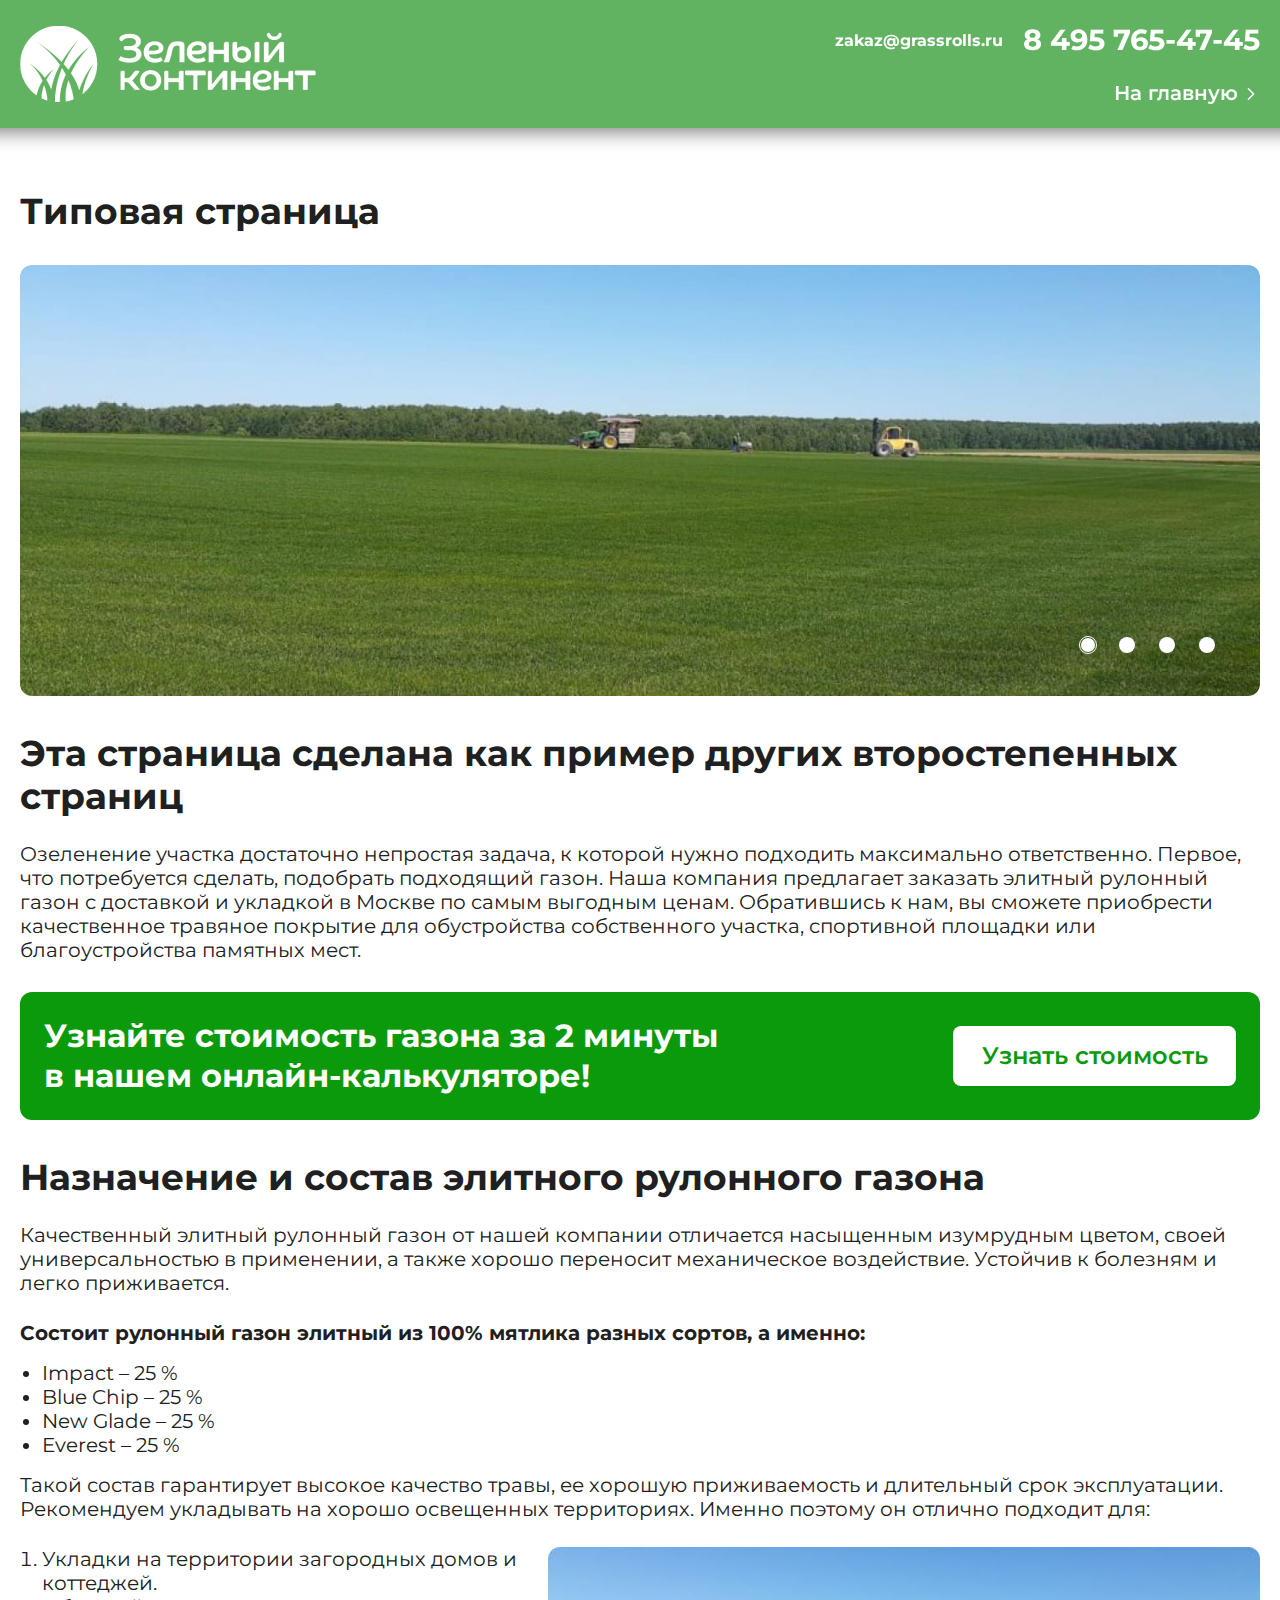
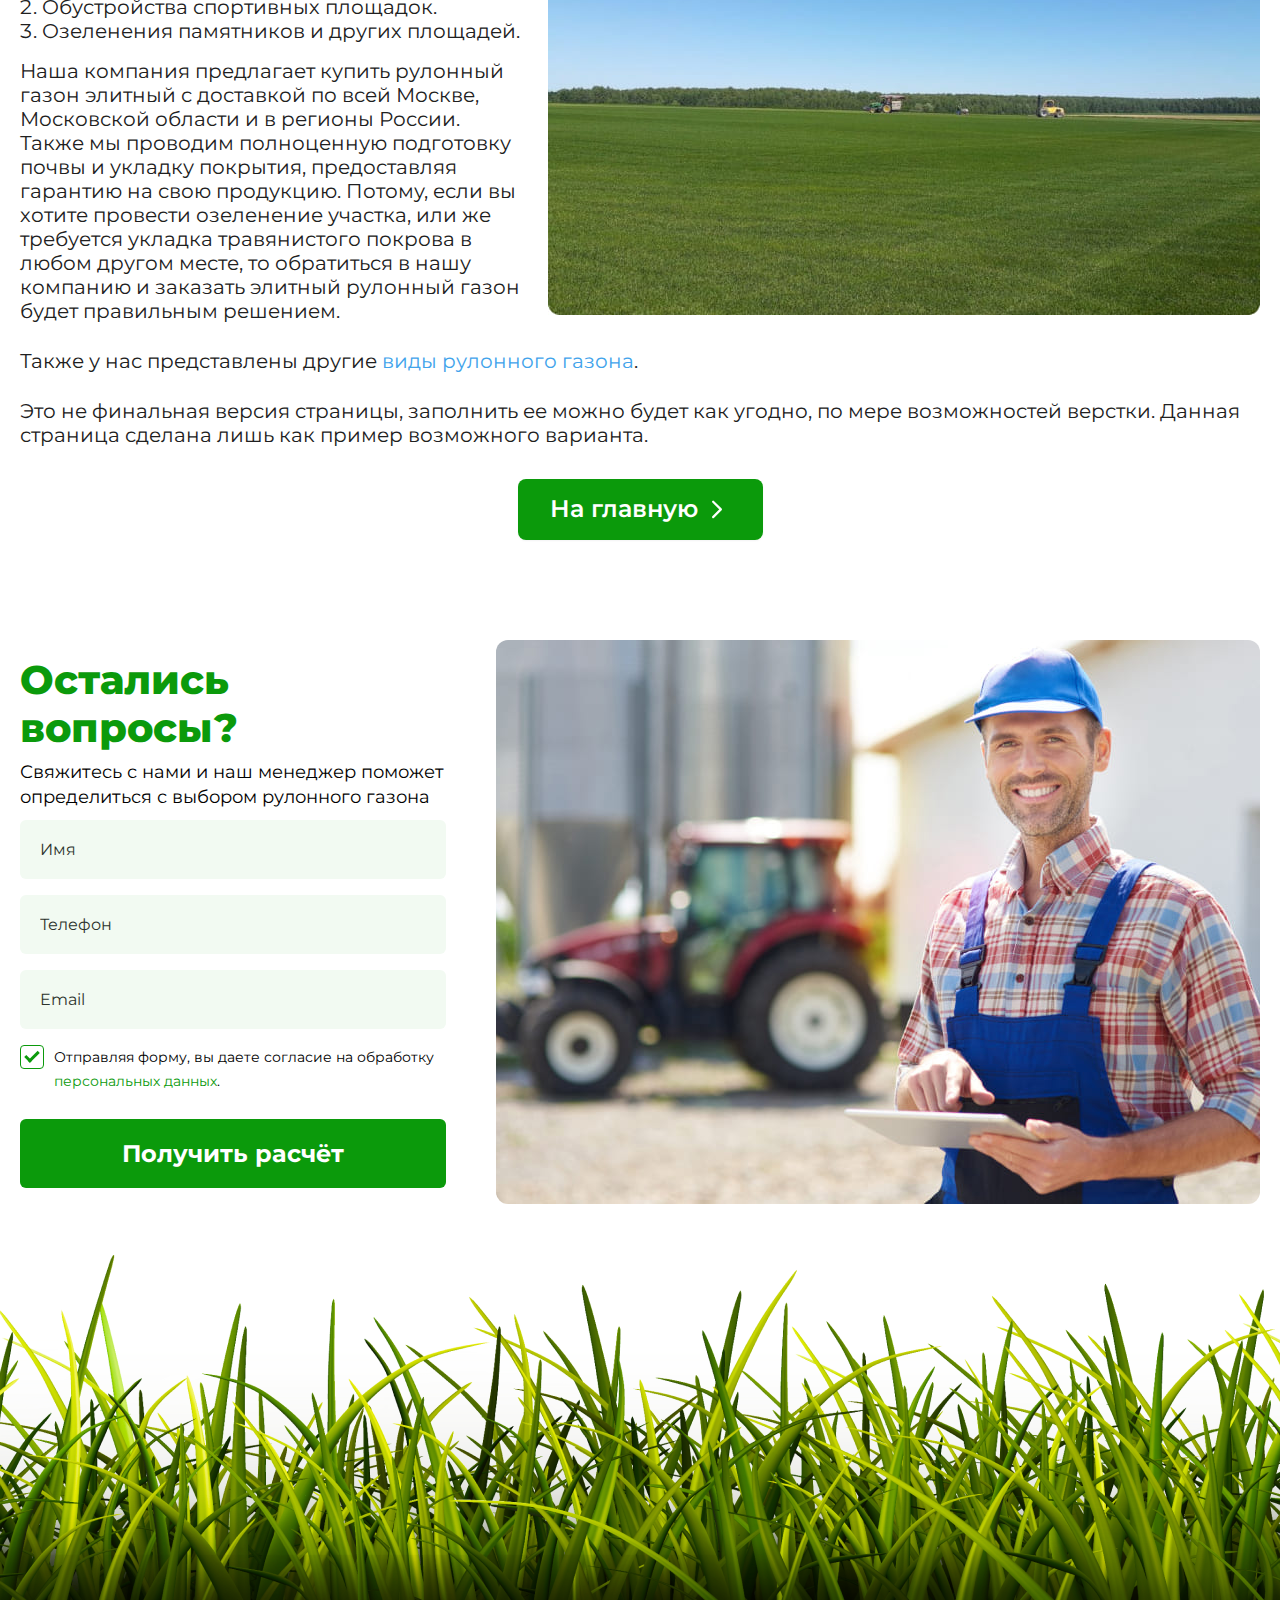
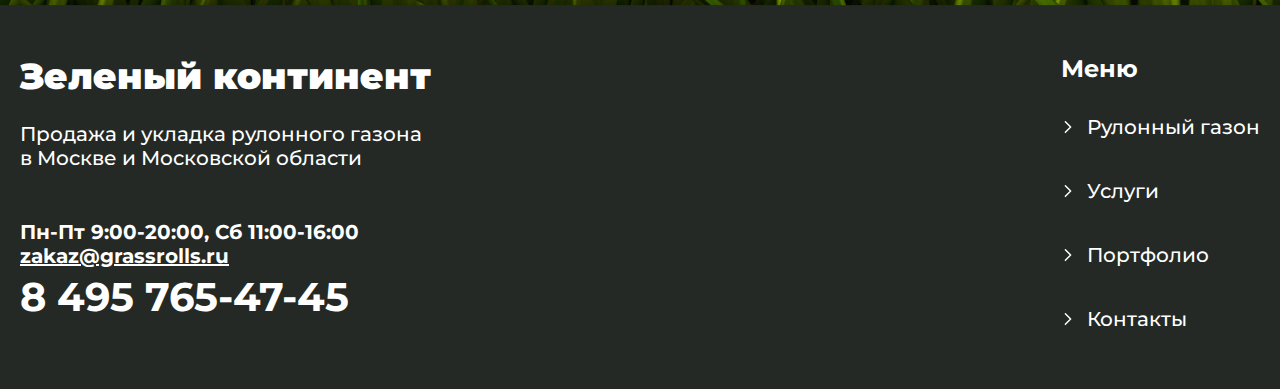
<file: page.html>
<!DOCTYPE html>
<html lang="ru">
	<head>
		<meta http-equiv="Content-Type" content="text/html; charset=utf-8">

		<!-- Адаптирование страницы для мобильных устройств -->
		<meta name="viewport" content="width=device-width, initial-scale=1, maximum-scale=1">

		<!-- Запрет распознования номера телефона -->
		<meta name="format-detection" content="telephone=no">
		<meta name="SKYPE_TOOLBAR" content ="SKYPE_TOOLBAR_PARSER_COMPATIBLE">

		<!-- Заголовок страницы -->
		<title>Заголовок страницы</title>

		<!-- Подключение шрифтов -->
		<link rel="preconnect" href="https://fonts.googleapis.com">
		<link rel="preconnect" href="https://fonts.gstatic.com" crossorigin>
		<link href="https://fonts.googleapis.com/css2?family=Montserrat:ital,wght@0,100..900;1,100..900&display=swap" rel="stylesheet">

		<!-- Данное значение часто используют(использовали) поисковые системы -->
		<meta name="description" content="">
		<meta name="keywords" content="">

		<!-- Изменение цвета панели моб. браузера -->
		<meta name="msapplication-TileColor" content="#DE041D">
		<meta name="theme-color" content="#DE041D">

		
		<!-- Подключение файлов стилей -->
		<link rel="stylesheet" href="css/swiper-bundle.min.css">		
		<link rel="stylesheet" href="css/swiper.css">
		<link rel="stylesheet" href="css/fancybox.css">
		
		<link rel="stylesheet" href="css/styles.css">

		<link rel="stylesheet" href="css/response_1470.css" media="print, (max-width: 1470px)">
		<link rel="stylesheet" href="css/response_1300.css" media="print, (max-width: 1300px)">
		<link rel="stylesheet" href="css/response_1187.css" media="print, (max-width: 1187px)">
		<link rel="stylesheet" href="css/response_1023.css" media="print, (max-width: 1023px)">
		<link rel="stylesheet" href="css/response_767.css" media="print, (max-width: 767px)">
		<link rel="stylesheet" href="css/response_479.css" media="(max-width: 479px)">
	</head>

	<body>
		<div class="wrap">
			<div class="main page">
				<header>									
					<div class="cont">														
						<div class="header_top">							
							<a href="#" class="header_logo">
								<img src="images/logo.png" alt="">
							</a>
							<div class="header_top-wrap">
								<div class="header_contacts">
									<a href="mailto:zakaz@grassrolls.ru" class="header_contacts-email">zakaz@grassrolls.ru</a>
									<a href="tel:84957654745" class="header_contacts-phone">8 495 765-47-45</a>
								</div>
								<nav class="menu">						
									
									<div class="item">
										<a href="index.html">
											На главную
											<img src="images/arrow.svg" alt="">
										</a>
									</div>	
									<div class="header_contacts-mob">
										<a href="mailto:zakaz@grassrolls.ru" class="header_contacts-email">zakaz@grassrolls.ru</a>
										<a href="tel:84957654745" class="header_contacts-phone">8 495 765-47-45</a>
									</div>												
								</nav>		
							</div>
							<button class="mob_menu_btn">
								<img src="images/mob_menu.svg" alt="">
							</button>
							<button class="close_btn">
								<img src="images/close.svg" alt="">
							</button>								
						</div>									
					</div>	
				</header>


				<section class="text-block block">
					<div class="cont">
						<h1 class="text-block_title">Типовая страница</h1>
						<div class="swiper">
							<div class="swiper-wrapper">
								<div class="swiper-slide">
									<img src="images/slider1.jpg" alt="">
								</div>
								<div class="swiper-slide">
									<img src="images/slider1.jpg" alt="">
								</div>
								<div class="swiper-slide">
									<img src="images/slider1.jpg" alt="">
								</div>
								<div class="swiper-slide">
									<img src="images/slider1.jpg" alt="">
								</div>
							</div>	
							<div class="swiper-pagination"></div>
						</div>					
						
						<h2>Эта страница сделана как пример других второстепенных страниц</h2>
						<p>Озеленение участка достаточно непростая задача, к которой нужно подходить максимально ответственно. Первое, что потребуется сделать, подобрать подходящий газон. Наша компания предлагает заказать элитный рулонный газон с доставкой и укладкой в Москве по самым выгодным ценам. Обратившись к нам, вы сможете приобрести качественное травяное покрытие для обустройства собственного участка, спортивной площадки или благоустройства памятных мест.</p>
					
						<div class="step_banner">
							<div class="step_banner-text">Узнайте стоимость газона за 2 минуты <br>в нашем онлайн-калькуляторе!</div>
							<a href="#" class="step_banner-btn">Узнать стоимость</a>
						</div>	
						<h2>Назначение и состав элитного рулонного газона</h2>
						<p>Качественный элитный рулонный газон от нашей компании отличается насыщенным изумрудным цветом, своей универсальностью в применении, а также хорошо переносит механическое воздействие. Устойчив к болезням и легко приживается.</p>
						<b>Состоит рулонный газон элитный из 100% мятлика разных сортов, а именно:</b>
						<ul>
							<li>Impact – 25 %</li>
							<li>Blue Chip – 25 %</li>
							<li>New Glade – 25 %</li>
							<li>Everest – 25 %</li>
						</ul>
						<p>Такой состав гарантирует высокое качество травы, ее хорошую приживаемость и длительный срок эксплуатации. Рекомендуем укладывать на хорошо освещенных территориях. Именно поэтому он отлично подходит для:</p>
						<img src="images/image1.jpg" alt="">
						<ol>
							<li>Укладки на территории загородных домов и коттеджей.</li>
							<li>Обустройства спортивных площадок.</li>
							<li>Озеленения памятников и других площадей.</li>
						</ol>					
						<p>Наша компания предлагает купить рулонный газон элитный с доставкой по всей Москве, Московской области и в регионы России. Также мы проводим полноценную подготовку почвы и укладку покрытия, предоставляя гарантию на свою продукцию. Потому, если вы хотите провести озеленение участка, или же требуется укладка травянистого покрова в любом другом месте, то обратиться в нашу компанию и заказать элитный рулонный газон будет правильным решением.</p>
						<p>Также у нас представлены другие <a href="#">виды рулонного газона</a>.</p>
						<p>Это не финальная версия страницы, заполнить ее можно будет как угодно, по мере возможностей верстки. Данная страница сделана лишь как пример возможного варианта.</p>
						<a href="#" class="text-block_btn">
							<span>На главную</span>
							<img src="images/arrow.svg" alt="" class="icon">
						</a>
					</div>
				</section>


				<section class="callback block">
					<div class="cont">
						<div class="callback_wrap">
							<div class="callback_form">
								<div class="callback_title">Остались вопросы?</div>
								<div class="callback_text">Свяжитесь с нами и наш менеджер поможет определиться с выбором рулонного газона</div>
								<form>
									<div class="line">
										<div class="field">
											<input type="text" placeholder="Имя">
										</div>											
									</div>
									<div class="line">
										<div class="field">
											<input type="tel" placeholder="Телефон">
										</div>
									</div>
									<div class="line">
										<div class="field">
											<input type="email" placeholder="Email">
										</div>
									</div>
									<div class="checkbox">
										<input type="checkbox" class="custom-checkbox" id="chek" checked="">
										<label for="chek" class="form_agree-text">Отправляя форму, вы даете согласие на обработку <a href="#">персональных данных</a>.</label>
									</div>
									<button type="submit">Получить расчёт</button>
								</form>
							</div>
							<div class="callback_img">
								<img src="images/form_img.jpg" alt="" loading="lazy">
							</div>
						</div>
					</div>
				</section>

			</div>


			<footer class="block">
				<div class="cont">
					<div class="footer_wrap">
						<div class="footer_info">
							<div class="footer_title">Зеленый континент</div>
							<div class="footer_text">Продажа и укладка рулонного газона <br>в Москве и Московской области</div>
							<div class="footer_graffik">Пн-Пт 9:00-20:00, Сб 11:00-16:00</div>
							<a href="mailto:zakaz@grassrolls.ru" class="footer_email">zakaz@grassrolls.ru</a>
							<a href="tel:84957654745" class="footer_phone">8 495 765-47-45</a>
						</div>
						<div class="footer_menu">
							<div class="footer_menu-title">Меню</div>
							<ul>
								<li><a href="#product" class="scroll">Рулонный газон</a></li>
								<li><a href="#service" class="scroll">Услуги</a></li>
								<li><a href="#work" class="scroll">Портфолио</a></li>
								<li><a href="#contacts" class="scroll">Контакты</a></li>
							</ul>
						</div>
					</div>
				</div>
			</footer>


			<div class="overlay"></div>
		</div>


		<div class="supports_error">
			Ваш браузер устарел рекомендуем обновить его до последней версии<br> или использовать другой более современный.
		</div>


		

		<!-- Подключение javascript файлов -->
		<script src="js/jquery-3.5.0.min.js"></script>
		<script src="js/swiper-bundle.min.js"></script>
		<script src="js/fancybox.js"></script>
		<script src="js/imask.js"></script>
		<script src="js/functions.js"></script>
		<script src="js/scripts.js"></script>


		
	</body>
</html>
</file>
<file: css/styles.css>
/* For old browsers */
@supports (not(--css: variables))
{
    .supports_error
    {
        display: flex !important;
    }
}

/* For IE */
@media screen and (-ms-high-contrast: active),
(-ms-high-contrast: none)
{
    .supports_error
    {
        display: flex !important;
    }
}



/*------------------
    Reset styles
------------------*/
*
{
    box-sizing: border-box;
    margin: 0;
    padding: 0;

    scroll-margin-top: 88px;
}

*:before,
*:after
{
    box-sizing: border-box;
}

html
{
    -webkit-font-smoothing: antialiased;
    -moz-osx-font-smoothing: grayscale;
        -ms-text-size-adjust: 100%;
    -webkit-text-size-adjust: 100%;
}

body
{
    margin: 0;

    overscroll-behavior: none;
    -webkit-tap-highlight-color: transparent;
    -webkit-overflow-scrolling: touch;
    text-rendering: optimizeLegibility;
    text-decoration-skip: objects;
}

img
{
    border-style: none;
}

textarea
{
    overflow: auto;
}

input,
textarea,
input:active,
textarea:active,
button
{
    margin: 0;

    -webkit-border-radius: 0;
            border-radius: 0;
         outline: none transparent !important;
    box-shadow: none;

    -webkit-appearance: none;
            appearance: none;
    -moz-outline: none !important;
}

input::-webkit-outer-spin-button,
input::-webkit-inner-spin-button
{
    margin: 0;

    -webkit-appearance: none;
}

input[type=number]
{
    -moz-appearance: textfield;
}

:focus
{
    outline: 0;
}

:hover,
:active
{
    -webkit-tap-highlight-color: rgba(0, 0, 0, 0);
    -webkit-touch-callout: none;
}


::-ms-clear
{
    display: none;
}




/*-------------------
    Global styles
-------------------*/
:root {
    --bg: #fff;
    --bg2: #0B9A0B;
    --scroll_width: 17px;
    --text_color: #202020;
    --font_size: 20px;
    --font_size_title: 48px;
    --font_family: "Montserrat", sans-serif;
}


::selection {
    color: #fff;

    background: #18A0FB;
}

::-moz-selection {
    color: #fff;

    background: #18A0FB;
}


.clear {
    clear: both;
}

.left {
    float: left;
}

.right {
    float: right;
}



html {
    height: 100%;
    min-height: -moz-available;
    min-height: -webkit-fill-available;
    min-height: fill-available;
}


body {
    color: var(--text_color);
    font-family: var(--font_family);
    font-size: var(--font_size);
    height: 100%;
    min-height: -moz-available;
    min-height: -webkit-fill-available;
    min-height: fill-available;
}


button {
    color: inherit;
    font-family: inherit;
    font-size: inherit;
    font-weight: inherit;
    line-height: inherit;

    display: inline-block;

    cursor: pointer;
    vertical-align: top;

    border: none;
    background: none;
}


.wrap {
    position: relative;

    display: flex;
    overflow: hidden;
    flex-direction: column;

    min-width: 375px;
    min-height: 100%;

    background: var(--bg);
}


.main {
    flex: 1 0 auto;
}


.cont {
    width: 100%;
    max-width: 1480px;
    margin: 0 auto;
    padding: 0 20px;
    position: relative;
}


.lozad {
    transition: opacity .5s linear;

    opacity: 0;
}

.lozad.loaded {
    opacity: 1;
}


.row {
    display: flex;

    justify-content: flex-start;
    align-items: flex-start;
    align-content: flex-start;
    flex-wrap: wrap;
}

img {
    display: block;
}


.overlay {
    position: fixed;
    z-index: 1;
    top: 0;
    left: 0;

    display: none;

    width: 100%;
    height: 100%;

    opacity: .65;
    background: #000;
}



.supports_error {
    font-size: 20px;
    line-height: 30px;

    position: fixed;
    z-index: 1000;
    top: 0;
    left: 0;

    display: none;

    width: 100%;
    height: 100%;
    padding: 20px;

    text-align: center;

    background: #fff;

    justify-content: center;
    align-items: center;
    align-content: center;
    flex-wrap: wrap;
}

.supports_error.show {
    display: flex;
}





/*------------
    Header
------------*/
header {
    background: linear-gradient(73.11deg, rgba(0, 0, 0, 0.7) 0%, rgba(0, 0, 0, 0.182) 44.21%, rgba(255, 255, 255, 0) 100%), url(../images/header_bg.jpg);
    background-size: cover;
    background-repeat: no-repeat;
    background-position: 0 center;
    padding-bottom: 140px;
    position: relative;
}
header .mob_menu_btn {
    display: none;
    width: 40px;
    height: 23px;
    margin-right: 0px;
    margin-left: auto;
    justify-content: center;
    align-items: center;
    align-content: center;
    flex-wrap: wrap;
    z-index: 8;
}
.header_top {
    position: fixed;
    z-index: 1000;
    padding: 27px 0;
    top: 0;
    width: 100%;
    max-width: 1440px;
    display: flex;
    justify-content: space-between;
    align-items: center;
}
.header_top:before {
    position: absolute;
    content: "";
    width: calc(100% + 2000px);
    height: 100%;
    left: 50%;
    transform: translateX(-50%);
    top: 0;
    background: rgba(0, 133, 0, 0.62);
    z-index: -1;
}
.header_fixed .header_top:before {
    background: rgba(0, 133, 0, 0.62);
    backdrop-filter: blur(6px);
    box-shadow: 0px 4px 18px 0px rgba(0, 0, 0, 0.5);
}
.page .header_top:before {
    background: rgba(0, 133, 0, 0.62);
    backdrop-filter: blur(6px);
    box-shadow: 0px 4px 18px 0px rgba(0, 0, 0, 0.5);
}
header .menu .item {
    margin-left: 30px;
}
header .menu .item:first-child {
    margin-left: 0;
}
header .mob_menu_btn .icon {
    display: block;
    width: 20px;
    height: 18px;
}
header .close_btn { 
    display: none;
    width: 30px;
    height: 28px;
    justify-content: center;
    align-items: center;
    align-content: center;
    flex-wrap: wrap;
    z-index: 103;
}
header .menu {
    display: flex;
}
header .menu .item {
    position: relative;
}
header .menu .item:after {
    position: absolute;
    content: '';
    left: 50%;
    transform: translateX(-50%);
    bottom: 0;
    display: block;
    height: 2px;
    background: #fff;    
    width: 0;
    transition: 0.4s;
}
header .menu .item:hover:after {
    width: 100%;
}
header .menu .item:last-child {
    margin-right: 0;
}
header .menu .item > a {
    font-size: var(--font_size);
    line-height: 1.2;
    font-weight: 600;
    color: #ffffff;
    position: relative;
    display: flex;
    transition: all .4s;
    text-align: center;
    justify-content: center;
    align-items: center;
    align-content: center;
    flex-wrap: wrap;
    cursor: pointer;
    text-decoration: none;
}
.header_contacts {
    margin-bottom: 23px;
    display: flex;
    align-items: center;
    justify-content: flex-end;
    gap: 20px;
}
.header_contacts-email {
    color: rgb(255, 255, 255);
    font-size: 16px;
    font-weight: 700;
    line-height: 1.2;
    text-decoration: none;
    position: relative;
}
.header_contacts-email:after {
    position: absolute;
    content: '';
    left: 50%;
    transform: translateX(-50%);
    bottom: 0;
    display: block;
    height: 2px;
    background: #fff;    
    width: 0;
    transition: 0.4s;
}
.header_contacts-email:hover:after {
    width: 100%;
}
.header_contacts-phone {
    color: rgb(255, 255, 255);
    font-size: 29px;
    font-weight: 700;
    line-height: 1.2;
    text-decoration: none;
    position: relative;
}
.header_contacts-phone:after {
    position: absolute;
    content: '';
    left: 50%;
    transform: translateX(-50%);
    bottom: 0;
    display: block;
    height: 3px;
    background: #fff;    
    width: 0;
    transition: 0.4s;
}
.header_contacts-phone:hover:after {
    width: 100%;
}
.header_bottom {
    margin-top: 160px;
}
.header_title {
    color: rgb(255, 255, 255);
    font-size: 157px;
    font-weight: 900;
    line-height: 138px;
    letter-spacing: -3px; 
    padding-top: 304px;  
    letter-spacing: -0.02em;
    text-shadow: 0px 0px 40px rgba(0, 0, 0, 0.5);
}
.header_text {
    margin-top: 12px;
    color: rgb(255, 255, 255);
    font-size: var(--font_size_title);
    font-weight: 600;
    line-height: 62px;
    letter-spacing: 0%;   
}
.header_calc {
    margin-top: 104px;
    display: flex;
    align-items: flex-start;
    gap: 30px;
}
.header_calc b {
    color: rgb(255, 255, 255);
    font-size: 40px;
    font-weight: 700;
    line-height: 1.225; 
    max-width: 870px;
    display: block;
}
.header_contacts-mob {
    display: none;
}
.header_btn {
    text-decoration: none;
    outline: 4px dashed rgb(255, 255, 255);
    outline-offset: 10px;
    border-radius: 12px; 
    width: 544px;
    height: 89px;      
    background: #fff;      
    color: rgb(11, 154, 11);
    font-size: 32px;
    font-weight: 700;
    line-height: 89px;
    letter-spacing: 0%; 
    transition: all .4s;
    display: flex;
    align-items: center;
    justify-content: center;
    text-align: center;
    white-space: nowrap;
    flex-shrink: 0;
}  
.header_btn:hover {
    background:  var(--bg2);
    color: #fff;
}
.header_bottom {
    margin-top: 0px;
}



/* product */

.block {
    padding: 80px 0;
}
.title {
    margin-bottom: 24px;
    color: rgb(32, 32, 32);
    font-size: var(--font_size_title);
    font-weight: 700;
    line-height: 1.2;
    letter-spacing: 0px;
}
.product_items {
    display: flex;
    gap: 30px;
    flex-wrap: wrap;
}
.product_items > * {
    width: calc(100%/2 - 15px);
}
.product_item {
    padding: 24px;
    border: 1px solid rgb(218, 218, 218);
    border-radius: 12px;
    background: rgb(255, 255, 255);
}
.product_item:nth-child(5),
.product_item:nth-child(6),
.product_item:nth-child(7) {
    width: calc(100%/3 - 20px);
}
.product_item-img img {
    width: 100%;
    border-radius: 12px;
    aspect-ratio: 657/260;
}
.product_item:nth-child(5) .product_item-img img,
.product_item:nth-child(6) .product_item-img img, 
.product_item:nth-child(7) .product_item-img img {
    aspect-ratio: 412/260;
}
.product_item-title {
    color: rgb(32, 32, 32);
    font-size: 24px;
    font-weight: 900;
    line-height: 1.4;
    margin-top: 10px;
}
.product_item-text {
    color: rgb(94, 94, 94);
    font-size: var(--font_size);
    font-weight: 400;
    line-height: 1.2;
    margin-top: 5px;
}
.product_item-price {
    color: rgb(11, 154, 11);
    margin-top: 10px;
    font-size: var(--font_size);
    font-weight: 900;
    line-height: 1.2;
}
.btn {
    margin-top: 10px;
    margin-left: auto;
    display: block;
    width: 142px;
    text-align: center;
    text-decoration: none;
    border: 1px solid rgb(11, 154, 11);
    border-radius: 8px;
    box-shadow: 0px 1px 2px 0px rgba(16, 24, 40, 0.05);
    background: rgb(11, 154, 11);
    padding: 9px 15px;
    color: rgb(255, 255, 255);
    font-size: 18px;
    font-weight: 600;
    line-height: 20px;
    transition: all .4s;
}
.btn:hover {
    background: #fff;
    color: rgb(11, 154, 11);
}




/* banner */

.banner_wrap {
    padding: 326px 70px 70px;
    background: linear-gradient(73.11deg, rgba(0, 0, 0, 0.7) 0%, rgba(0, 0, 0, 0.182) 44.21%, rgba(255, 255, 255, 0) 100%), url(../images/banner.png);
    background-size: cover;
    background-repeat: no-repeat;
    background-position: 0 center;
    position: relative;
    border-radius: 12px;
}
.banner_title {
    color: rgb(255, 255, 255);
    font-size: 96px;
    font-weight: 900;
    line-height: 1; 
    margin-bottom: 10px;
}
.banner_text {
    color: rgb(255, 255, 255);
    font-size: var(--font_size_title);
    font-weight: 600;
    line-height: 1.042;
    margin-bottom: 48px;
}
.banner_btn {
    display: block;
    width: 283px;
    text-align: center;
    text-decoration: none;
    border: 1px solid rgb(11, 154, 11);
    border-radius: 8px;
    box-shadow: 0px 1px 2px 0px rgba(16, 24, 40, 0.05);
    background: rgb(11, 154, 11);
    padding: 19px 15px;
    color: rgb(255, 255, 255);
    font-size: 24px;
    font-weight: 600;
    line-height: 20px;
    transition: all .4s;
}
.banner_btn:hover {
    background: #fff;
    color: rgb(11, 154, 11);
}



/* service */

.service {
    padding-bottom: 50px;
}
.service_item {
    display: flex;
    justify-content: space-between;
}
.service_item:nth-child(2n-1) {
    margin-bottom: 58px;  
    gap: 122px;  
}
.service_item:nth-child(2n) {
    flex-direction: row-reverse;
    gap: 11px;
}
.service_item:nth-child(2n-1) .service_item-box {
    width: calc(100% - 722px);
}
.service_item:nth-child(2n) .service_item-box {
    width: calc(100% - 770px);
    margin-left: 12px;
    flex-shrink: 0;
}
.service_title {
    margin-bottom: 34px;
}
.service_text {
    color: rgb(32, 32, 32);
    font-size: 24px;
    font-weight: 600;
    line-height: 1.2;
    margin-bottom: 44px;
}
.service_description {
    color: rgb(32, 32, 32);
    font-size: var(--font_size);
    font-weight: 600;
    line-height: 1.2;
    margin-bottom: 29px;
}
.service_item:nth-child(2n-1) .service_item-img {
    width: 600px;
    height: 450px;
}
.service_item:nth-child(2n) .service_item-img  {
    width: 758px;
    height: 531px;
}
.service_item-img img {
    border-radius: 12px;
    object-fit: cover;
    width: 100%;
    height: 100%;
}
.service_item ol,
.service_item ul {
    padding-left: 28px;
}
.service_item ol li,
.service_item ul li {
    color: rgb(32, 32, 32);
    font-size: var(--font_size);
    font-weight: 400;
    line-height: 1.2; 
    margin-bottom: 12px;  
}
.service_item ol li:last-child,
.service_item ul li:last-child {
    margin-bottom: 0;
}
.service_item p {
    color: rgb(32, 32, 32);
    font-size: var(--font_size);
    font-weight: 400;
    line-height: 1.2;
}
.service_item ul {
    margin-top: 25px;
    margin-bottom: 30px;
}




/* step */

.step.block {
    padding-bottom: 80px;
    padding-top: 0;
}
.step_items {
    display: flex;
    gap: 14px;
}
.step_items > * {
    padding: 16px;
    border: 1px solid rgb(218, 218, 218);
    border-radius: 12px;
    background: rgb(255, 255, 255);
    width: calc(100%/4 - 10px);
}
.step_item-img  img {
    width: 100%;
    aspect-ratio: 318/260;
    object-fit: cover;
    border-radius: 12px;
}
.step_item-title {
    margin-top: 10px;
    color: rgb(32, 32, 32);
    font-size: 24px;
    font-weight: 900;
    line-height: 1.2;
}
.step_item-text {
    color: rgb(94, 94, 94);
    font-size: var(--font_size);
    font-weight: 400;
    margin-top: 10px;
    line-height: 1.2;
}
.step_banner {
    margin-top: 30px;
    padding: 27px 72px;
    border-radius: 12px;
    background: var(--bg2);
    display: flex;
    align-items: center;
    justify-content: space-between;
}
.step_banner-text {
    color: rgb(255, 255, 255);
    font-size: 32px;
    font-weight: 700;
    line-height: 40px;
}
.step_banner-btn {
    border-radius: 8px;
    box-shadow: 0px 1px 2px 0px rgba(16, 24, 40, 0.05);
    background: rgb(255, 255, 255);
    color: rgb(11, 154, 11);
    font-size: 24px;
    font-weight: 600;
    line-height: 60px;
    width: 283px;
    height: 60px;
    display: block;
    text-align: center;
    text-decoration: none;
    transition: all .4s;
    flex-shrink: 0;
}
.step_banner-btn:hover {
    color: #007c00;
}




.watery_img img {
    width: 100%;
    aspect-ratio: 1440/500;
    object-fit: cover;
    border-radius: 12px;
}
.quote {
    padding: 33px 131px 28px 157px;
    background: #1591D8;
    border-radius: 12px;
    position: relative;
    color: rgb(255, 255, 255);
    font-size: var(--font_size);
    font-weight: 700;
    line-height: 1.2;
    margin-top: 30px;
}
.quote:before {
    position: absolute;
    content: "";
    width: 100px;
    height: 100px;
    background: url(../images/quote.svg);
    top: 24px;
    left: 32px;
}
.quote p {
    margin-bottom: 20px;
}
.quote ul {
    padding-left: 27px;
    width: calc(100% - 215px);
}
.quote ul li + li {
    margin-top: 10px;
}
.quote_btn {
    border-radius: 8px;
    box-shadow: 0px 1px 2px 0px rgba(16, 24, 40, 0.05);
    background: rgb(255, 255, 255);
    color: rgb(47, 47, 47);
    font-size: 24px;
    font-weight: 600;
    line-height: 60px;
    width: 203px;
    height: 60px;
    display: block;
    text-align: center;
    text-decoration: none;
    position: absolute;
    right: 131px;
    bottom: 24px;
    transition: all .4s;
}
.quote_btn:hover {
    color: rgb(107, 106, 106);
}


/* work */

.work .swiper-slide img + img {
    margin-top: 40px;
}
.work .swiper-slide img {
    border-radius: 12px;
    width: 100%;
}
.work .swiper-horizontal > .swiper-pagination-bullets, 
.work .swiper-pagination-bullets.swiper-pagination-horizontal, 
.work .swiper-pagination-custom, 
.work .swiper-pagination-fraction {
    bottom: -35px;
    right: 20px;
    justify-content: flex-end;
}
.work .swiper-pagination-bullet {
    width: 16px;
    height: 16px;
    background: #008500;
    border: none;
}
.work .swiper-pagination-bullet + .swiper-pagination-bullet {
    margin-left: 24px !important;
}
.work .swiper-pagination-bullet-active {
    width: 14px;
    height: 14px;
    outline: 1px solid #008500;
    outline-offset: 1px;
}




/* stage */

.stage_items {
    counter-reset: counter;
    display: flex;
    flex-wrap: wrap;
    column-gap: 30px;
}
.stage_items > * {
    position: relative;
    width: calc(100%/3 - 20px);
    border-radius: 16px;
    box-shadow: 0px 12px 56px 0px rgba(6, 28, 61, 0.12);
    background: rgb(255, 255, 255);
    padding: 24px;
    margin-bottom: 30px;
}
.stage_item:nth-child(3n + 2) {
    margin-top: 30px;
    margin-bottom: 0;
}
.stage_item:before {
    counter-increment: counter;
    content: counter(counter) "";  
    position: absolute;
    width: 64px;
    height: 64px;
    border-radius: 8px;
    background: var(--bg2);
    display: flex;
    align-items: center;
    justify-content: center;    
    color: rgb(255, 255, 255);
    font-size: 42px;
    font-weight: 900;
    line-height: 26px;
}
.stage_item-title {
    margin-top: 96px;
    color: rgb(32, 32, 32);
    font-size: 18px;
    font-weight: 400;
    line-height: 1.11;
}



/* contacts */
.contacts .map_wrap {
    position: relative;
    overflow: hidden;
    max-width: 100%;
    width: 100% !important;
    height: 580px;
    transform: translateZ(0);
    border-radius: 12px;
}
.contacts_wrap {
    position: relative;
}
#map {
    position: absolute;
    top: 0;
    left: 0;
    width: 100%;
    height: 100%;
}
.contacts_info {
    position: absolute;
    z-index: 1;
    max-width: 482px;
    width: 100%;
    background:  var(--bg2);
    border-radius: 12px;
    padding: 24px;
    left: 24px;
    top: 24px;
}
.contacts_info-text {
    font-size: var(--font_size);
    line-height: 1.5;
    font-weight: 400;
    color: var(--text_color);
}
.contacts_info-logo {
    display: flex;
    align-items: center;
    gap: 10px;
    color: rgb(255, 255, 255);
    font-size: 24px;
    font-weight: 700;
    text-decoration: none;
}
.contacts_info-logo span b {
    font-size: 32px;
}
.contacts_info-text {
    margin-top: 31px;
    color: rgb(255, 255, 255);
    font-size: var(--font_size);
    font-weight: 700;
    line-height: 1.2;
}
.contacts_info-phone {
    color: rgb(255, 255, 255);
    font-size: var(--font_size);
    font-weight: 700;
    line-height: 24px;
    display: block;
    margin-top: 30px;
    transition: all .4s;
    cursor: pointer;
}
.contacts_info-phone:hover {
    text-decoration: underline;
}
.contacts_info-email {
    color: rgb(255, 255, 255);
    font-size: var(--font_size);
    font-weight: 700;
    line-height: 24px;
    display: block;
    transition: all .4s;
    cursor: pointer;
}
.contacts_info-email:hover {
    text-decoration: underline;
}
.contacts_info-graffik {
    color: rgb(255, 255, 255);
    font-size: var(--font_size);
    font-weight: 400;
    line-height: 24px;
}
.contacts_info-graffik b {
    font-weight: 700;
}




footer {
    position: relative;
    margin-top: 351px;
    background: #242925;
    color: #fff;
}
footer:before {
    width: 1920px;
    height: 351px;
    position: absolute;
    content: "";
    left: 50%;
    transform: translateX(-50%);
    top: -350px;
    background: url(../images/footer_bg.png);
}
.footer_wrap {
    display: flex;
    justify-content: space-between;
}
.footer_title {
    font-size: 36px;
    font-weight: 900;
    line-height: 1.2;
    margin-bottom: 24px;
}
.footer_text {
    font-size: var(--font_size);
    font-weight: 500;
    line-height: 1.2;
    margin-bottom: 50px;
}
.footer_graffik {
    font-size: var(--font_size);
    font-weight: 700;
    line-height: 24px;
}
.footer_email {
    font-size: var(--font_size);
    font-weight: 700;
    line-height: 24px;
    margin-bottom: 4px;
    text-decoration: underline;
    display: block;
    color: #fff;
}
.footer_phone {
    font-size: 40px;
    font-weight: 700;
    line-height: 49px;
    display: block;
    color: #fff;
    text-decoration: none;
    transition: all .4s;
    cursor: pointer;
}
.footer_phone:hover {
    text-decoration: underline;
}
.footer_menu-title {
    color: rgb(255, 255, 255);
    font-size: 24px;
    font-weight: 700;
    line-height: 1.2;
    margin-bottom: 23px;
}
.footer_menu ul {
    list-style: none;
}
.footer_menu ul li + li {
    margin-top: 24px;
}
.footer_menu ul li {    
    position: relative;
    color: rgb(255, 255, 255);
    font-size: var(--font_size);
    font-weight: 500;
    line-height: 2;
}
.footer_menu ul li a {
    text-decoration: none;
    color: #fff;
    position: relative;
    padding-left: 8px;
}
.footer_menu ul li a:after {
    position: absolute;
    content: '';
    left: 50%;
    transform: translateX(-50%);
    bottom: 0;
    display: block;
    height: 2px;
    background: #fff;    
    width: 0;
    transition: 0.4s;
}
.footer_menu ul li a:hover:after {
    width: 100%;
}
.footer_menu ul li:before {
    position: relative;
    content: "";
    width: 18px;
    height: 19px;
    left: -2px;
    top: 3px;
    background: url(../images/arrow.svg);
    display: inline-block;
}

.modal_callback form button:hover {
    background-color: #92b0ab;
}

.page header {
    background: none;
}
.page header .item a img {
    margin-top: 3px;
    margin-left: 4px;
}
.page .header_top-wrap {
    display: flex;
    flex-direction: column;
    align-items: flex-end;
}
.checkbox label {
    display: inline-block;
    font-family: inherit;
    position: relative;
    padding-left: 34px;
    cursor: pointer;
    line-height: 24px;
}
.custom-checkbox + label:before {
    width: 24px;
    height: 24px;
    border: 1px solid  var(--bg2);
    border-radius: 4px;
    content: "";
    position: absolute;
    left: 0px;
    top: 0px;
    background: #fff;
}
.custom-checkbox:checked + label:after {
    border-bottom: 3px solid  var(--bg2);
    border-left: 3px solid  var(--bg2);
    width: 14px;
    height: 8px;
    content: "";
    position: absolute;
    left: 5px;
    top: 6px;
    transform: rotate(-45deg);
}
.text-block_title {
    font-size: 62px;
    margin-bottom: 32px;
    line-height: 1.2;
    font-weight: 700;
}
.text-block .swiper-slide img {
    border-radius: 12px;
    width: 100%;
}
.text-block .swiper-horizontal > .swiper-pagination-bullets, 
.text-block .swiper-pagination-bullets.swiper-pagination-horizontal, 
.text-block .swiper-pagination-custom, 
.text-block .swiper-pagination-fraction {
    bottom: 45px;
    right: 45px;
    left: auto;
    justify-content: flex-end;
}
.text-block .swiper-pagination-bullet {
    width: 16px;
    height: 16px;
    background: #fff;
    border: none;
}
.text-block .swiper-pagination-bullet + .swiper-pagination-bullet {
    margin-left: 24px !important;
}
.text-block .swiper-pagination-bullet-active {
    width: 14px;
    height: 14px;
    outline: 1px solid #fff;
    outline-offset: 1px;
}
.text-block .swiper {
    margin-bottom: 36px;
}
.text-block h2 {
    font-size: var(--font_size_title);
    margin-bottom: 24px;
    line-height: 1.2;
    font-weight: 700;   
}
.text-block p {
    font-size: var(--font_size);
    margin-bottom: 26px;
    line-height: 1.2;
    font-weight: 400;   
}
.text-block .step_banner {
    margin-bottom: 36px;
}
.text-block b {
    font-size: var(--font_size);
    margin-bottom: 16px;
    line-height: 1.2;
    font-weight: 700;
    display: block;
}
.text-block ol,
.text-block ul {
    padding-left: 22px;
    margin-bottom: 16px;
}
.text-block ol li,
.text-block ul li {
    font-size: var(--font_size);
    line-height: 1.2;
    font-weight: 400;   
}
.text-block img {
    float: right;
    margin-left: 20px;
}
.text-block p a {
    color: rgb(65, 163, 235);
    text-decoration: none;
}
.text-block_btn {
    display: flex;
    flex-direction: row;
    justify-content: center;
    align-items: center;
    padding: 16px 28px;
    width: 245px;
    height: 61px;
    background:  var(--bg2);
    box-shadow: 0px 1px 2px rgba(16, 24, 40, 0.05);
    border-radius: 8px;
    font-weight: 600;
    font-size: 24px;
    line-height: 120%;
    text-decoration: none;
    color: #fff;
    margin: 32px auto 0;
    transition: all .4s;
}
.text-block_btn:hover {
    background: #056c05;
}
.text-block_btn .icon {
    width: 28px;
    height: 28px;
    float: none;
    margin-left: 5px;
}


.callback_wrap {
    display: flex;
    align-items: center;
    gap: 50px;
}
.callback_form {
    width: calc(100% - 800px);
}
.callback_title {
    font-weight: 800;
    font-size: 40px;
    line-height: 120%;
    color:  var(--bg2);
    margin-bottom: 8px;
}
.callback_text {
    margin-bottom: 10px;
    font-weight: 400;
    font-size: 18px;
    line-height: 25px;
    color: #000000;
}
.callback .line {
    width: 100%;
    margin-bottom: 16px;
}
.callback .line .field {
    width: 100%;
}
.callback .line .field input {
    padding: 20px;
    width: 100%;
    height: 59px;
    background: #F2FAF2;
    border-radius: 6px;
    border: none;
    font-family: var(--font_family);
    font-weight: 400;
    font-size: 16px;
    line-height: 120%;
    color: #000;
}
.callback .line .field input::-webkit-input-placeholder {
    font-family: var(--font_family);
    font-weight: 400;
    font-size: 16px;
    line-height: 120%;
    color: #2C332D;
}
.callback .line .field input::-moz-placeholder {
    font-family: var(--font_family);
    font-weight: 400;
    font-size: 16px;
    line-height: 120%;
    color: #2C332D;
}
.callback .line .field input:-moz-placeholder {
    font-family: var(--font_family);
    font-weight: 400;
    font-size: 16px;
    line-height: 120%;
    color: #2C332D;
}
.callback .line .field input:-ms-input-placeholder {
    font-family: var(--font_family);
    font-weight: 400;
    font-size: 16px;
    line-height: 120%;
    color: #2C332D;
}
.checkbox {
    display: flex;
    align-items: center;
}
.form_agree-text {
    font-family: var(--font_family);
    font-weight: 400;
    font-size: 14px;
    line-height: 120%;
    color: #000000;    
}
.form_agree-text a {
    font-family: var(--font_family);
    font-weight: 400;
    font-size: 14px;
    line-height: 120%;
    color: rgb(11, 154, 11);  
    text-decoration: none;    
}
.callback_img {
    width: 788px;
    height: 564px;
}
.callback_img img {
    width: 100%;
    height: 100%;
    object-fit: cover;
    border-radius: 12px;
}
.callback button {
    width: 100%;
    height: 69px;
    background:  var(--bg2);
    border-radius: 6px;
    font-family: var(--font_family);
    font-weight: 700;
    font-size: 24px;
    line-height: 69px;
    text-align: center;
    color: #FFFFFF;
    margin-top: 26px;
    transition: all .4s;
}
.callback button:hover {
    background: #056c05;
}



.modal {
    padding: 60px 138px 60px 80px;
    background: #FFAB48;
    border: 6px dashed #945812;
    border-radius: 24px;
    width: 100%;
    max-width: 1440px;
}
.modal_title {
    font-weight: 700;
    font-size: 64px;
    line-height: 1.2;
    color: #FFFFFF;
    margin-bottom: 24px;
}
.fancybox__slide {
    padding: 20px;
}
.modal_wrap {
    display: flex;
    align-items: center;
    gap: 26px;
}
.modal_info-title {
    font-weight: 700;
    font-size: var(--font_size_title);
    line-height: 1.2;
    color: #FFFFFF;
    margin-bottom: 24px;
    max-width: 800px;
}
.modal_info ul {
    padding-left: 26px;
    margin-bottom: 25px;
}
.modal_info ul li {
    font-weight: 700;
    font-size: var(--font_size);
    line-height: 1.2;
    color: #FFFFFF;
}
.modal form .line {
    display: flex;
    flex-wrap: wrap; 
    gap: 20px;
    width: calc(100% - 147px);  
}
.modal form {
    display: flex;
    gap: 20px;
}
.modal form .line .field {    
    width: calc(100%/2 - 10px);  
}
.modal form button {
    width: 147px;
    height: 48px;
    border-radius: 8px;
    color: rgb(255, 255, 255);
    font-family: var(--font_family);
    font-size: 18px;
    font-weight: 600;
    line-height: 24px;
    border: 1px solid rgb(0, 133, 0);
    box-shadow: 0px 1px 2px 0px rgba(16, 24, 40, 0.05);
    background: rgb(0, 133, 0);
    transition: all .4s;
}
.modal form button:hover {
    background: #fff;
    color: rgb(0, 133, 0);
}
.modal form .line .field input {
    width: 100%;
    height: 48px;
    border: 1px solid rgb(255, 255, 255);
    border-radius: 8px;
    box-shadow: 0px 1px 2px 0px rgba(16, 24, 40, 0.05);
    color: rgb(255, 255, 255);
    background: transparent;
    font-family: var(--font_family);
    font-size: 14px;
    font-weight: 600;
    line-height: 24px;
    padding: 0 20px;
}
.modal form .line .field input::-webkit-input-placeholder {
    color: rgb(255, 255, 255);
    font-family: var(--font_family);
    font-size: 14px;
    font-weight: 600;
    line-height: 24px;
}
.modal form .line .field input::-moz-placeholder {
    color: rgb(255, 255, 255);
    font-family: var(--font_family);
    font-size: 14px;
    font-weight: 600;
    line-height: 24px;
}
.modal form .line .field input:-moz-placeholder {
    color: rgb(255, 255, 255);
    font-family: var(--font_family);
    font-size: 14px;
    font-weight: 600;
    line-height: 24px;
}
.modal form .line .field input:-ms-input-placeholder {
    color: rgb(255, 255, 255);
    font-family: var(--font_family);
    font-size: 14px;
    font-weight: 600;
    line-height: 24px;
}
.modal_img {
    width: 289px;
    height: 435px;
    flex-shrink: 0;
}
.modal_img img {
    width: 100%;
    height: 100%;
    object-fit: cover;
    border-radius: 8px;
}

.f-button.is-close-btn {
    background: url(../images/close.png);
    width: 60px;
    height: 60px;
}
.is-compact .fancybox__content>.f-button.is-close-btn {
    top: 60px;
    right: 80px;
}
.modal .f-button svg {
    display: none;
}
.f-button:hover:not([disabled]) {
    color: var(--f-button-hover-color);
    background-color: transparent;
}
</file>
<file: css/response_1470.css>
@media print, (max-width: 1470px) {

    .header_title {
        font-size: 128px;
        line-height: 1.1;
    }
    .block {
        padding: 50px 0;
    }
    .header_top {
        max-width: calc(100% - 40px);
        padding: 23px 0;
    }
    header .menu.show {
        top: 120px;
    }



}
</file>
<file: css/response_1300.css>
@media print, (max-width: 1300px) {

    :root {
        --font_size_title: 36px;
    }   
    .header_title {
        font-size: 100px;
        padding-top: 220px;
    }
    .header_text {
        font-size: 35px;
        line-height: 1.2;
    }
    .header_calc {
        margin-top: 65px;
    }
    .header_calc b {
        font-size: 26px;
    }
    .banner_wrap {
        padding: 170px 40px 40px;
    }
    .header_btn {
        width: 420px;
    }
    .service_item-img {
        width: 480px;
        height: 360px;
    }
    .service_item:nth-child(2n) .service_item-img  {
        width: 538px;
        height: 377px;
    }
    .service_item:nth-child(2n-1) {
        margin-bottom: 40px;
        gap: 30px;
    }
    .service_item:nth-child(2n-1) .service_item-box {
        width: calc(100% - 510px);
    }
    .service_item:nth-child(2n) .service_item-box {
        width: calc(100% - 560px);
        flex-shrink: 0;
    }
    .step_banner {
        padding: 24px;
        gap: 15px;
    }
    .text-block_title {
        font-size: var(--font_size_title);
    }




}
</file>
<file: css/response_1187.css>
@media print, (max-width: 1187px) {


    header {
        padding-bottom: 60px;
    }

    header .mob_menu_btn {
        display: flex;
        order: 1;
    }

    header .menu {
        position: fixed;
        z-index: 107;
        top: 130px;
        left: 0;
        display: flex;
        overflow: auto;
        width: 100%;
        height: 100%;
        min-height: -moz-available;
        min-height: -webkit-fill-available;
        min-height:         fill-available;
        margin: 0;
        padding: 30px 20px;
        transition: transform .3s linear;
        transform: translateX(-100%);
        background: #2A292F;
        justify-content: flex-start;
        align-items: flex-start;
        align-content: flex-start;
        flex-wrap: wrap;
    }
    header .menu.show {
        transform: translateX(0);
    }
    header .close_btn {
        display: flex;
    }
    .menu_open header .mob_menu_btn {
        display: none;
    }
    header .menu .item {
        width: 100%;
        margin-right: 0;
    }
    header .menu .item + .item {
        margin-left: 0;
    }
    header .menu .item > a {
        display: block;
        height: auto;
        padding-bottom: 15px;
        text-align: center;
        color: #fff;
        border-bottom: none;
    }  
  
    .menu_open header {
        background: #2A292F;
    }
    header .close_btn {
        display: none;
    }
    .menu_open header .close_btn {
        display: block;
        top: 8px;
        right: 30px;
    }
    .header_contacts-mob {
        display: flex;
        flex-direction: column;
        align-items: center;
        width: 100%;
    }
    .header_contacts {
        display: none;
    }
    header .menu .item {
        margin-right: 0px;
    }
    .header_contacts-phone {
        margin-top: 15px;
    }
    .header_contacts-email {
        margin-top: 15px;
    }

    .modal {
        padding: 40px;
    }
    .is-compact .fancybox__content>.f-button.is-close-btn {
        top: 40px;
        right: 40px;
    }
    .service_title {
        margin-bottom: 24px;
    }
    .service_text {
        margin-bottom: 20px;
    }
    .service_description {
        margin-bottom: 15px;
    }
    .step_items {
        flex-wrap: wrap;
    }
    .step_items > * {
        width: calc(100% / 2 - 10px);
    }
    .quote {
        padding: 33px 31px 28px 157px;
    }
    .quote_btn {
        right: 31px;
    }
    .page header .item a img {
        display: none;
    }
    .text-block {
        margin-top: 50px;
    }
    .text-block img {
        width: 50%;
        height: auto;
    }
    .callback_img {
        width: 530px;
        height: 380px;
    }
    .callback_form {
        width: calc(100% - 550px);
    }
    .callback_wrap {
        gap: 20px;
    }

   



}
</file>
<file: css/response_767.css>
@media print, (max-width: 767px) {

    :root {
        --font_size: 18px;
        --font_size_title: 28px;
    }
    .header_logo {
        width: 137px;
        height: 35px;
    }
    .header_logo img {
        width: 100%;
    }
    header .menu {
        top: 84px;
    }
    header .menu.show {
        top: 84px;
    }
    .header_top {
        padding: 24px 0;
    }
    .footer_wrap {
        flex-direction: column-reverse;
    }
    .footer_title {
        font-size: 24px;
    }
    .footer_info {
        margin-top: 24px;
    }
    .footer_text {
        margin-bottom: 12px;
    }
    .footer_phone {
        font-size: 20px;
        line-height: 1.2;
    }
    .modal {
        padding: 60px 20px 20px;
    }
    .is-compact .fancybox__content>.f-button.is-close-btn {
        top: 10px;
        right: 20px;
    }
    .modal_title {
        font-size: 32px;
        margin-bottom: 16px;
    }
    .modal_info-title {
        font-size: 24px;
        margin-bottom: 15px;
    }
    .modal_info ul li {
        font-size: 16px;
    }
    .modal form .line {
        display: flex;
        flex-wrap: wrap;
        gap: 0px;
        width: 100%;
    }
    .modal form .line .field {
        width: 100%;
        margin-bottom: 15px;
    }
    .modal form {
        flex-direction: column;
        gap: 0px;
    }
    .modal form button {
        width: 100%;
    }
    .header_title {
        font-size: 46px;
        padding-top: 130px;
        text-align: center;
    }
    .header_text {
        font-size: 24px;
        text-align: center;
    }
    .header_calc {
        margin-top: 20px;
    }
    .header_calc b {
        font-size: 24px;
        text-align: center;        
    }
    .header_btn {
        width: 404px;
        height: 60px;
        background: #fff;
        font-size: 24px;
        line-height: 60px;
        margin: 0 auto;
    }
    .block {
        padding: 40px 0;
    }
    .banner_wrap {
        padding: 60px 12px;
        border-radius: 0;
        margin-left: -12px;
        margin-right: -12px;
        padding-left: 12px;
        padding-right: 12px;
    }
    .banner_title {
        font-size: 44px;
    }
    .banner_text br {
        display: none;
    }
    .cont {
        padding: 0 12px;
    }
    .service_item:nth-child(2n-1) .service_item-img {
        width: 100%;
        height: auto;
    }
    .service_item:nth-child(2n) .service_item-img {
        width: 100%;
        height: auto;
    }
    .service_text {
        font-size: 18px;
    }
    .service_item ol li, 
    .service_item ul li,
    .service_item p {
        font-size: 16px;
    }
    .step_items > * {
        width: 100%;
    }
    .step_items {
        gap: 10px;
    }
    .step_banner {
        flex-direction: column;
        align-items: flex-start;
    }
    .page .step_banner-text {
        text-align: center;
    }
    .page .step_banner-btn {
        margin: 0 auto;
    }
    .quote {
        padding: 34px 32px 150px;
    }
    .quote_btn {
        position: relative;
        margin-top: 10px;
        right: 0;
        bottom: 0;
    }
    .quote:before {
        top: auto;
        left: 30px;
        bottom: 20px;
    }
    .quote ul {
        width: 100%;
    }
    .stage_items > * {
        width: calc(100% / 2 - 20px);
        margin-bottom: 15px;
    }
    .stage_item:nth-child(3n + 2) {
        margin-top: 0;
        margin-bottom: 15px;
    }
    .stage_items {
        gap: 15px;
    }
    .contacts_wrap {
        display: flex;
        flex-direction: column-reverse;     
        margin-left: -12px;
        margin-right: -12px;
    }
    .contacts_info {
        position: relative;
        max-width: 100%;
        width: 100%;
        border-radius: 0px;
        padding: 23px;
        left: 0px;
        top: 0px;   
    }
    .contacts_info-logo {
        font-size: 20px;
    }
    .contacts_info-logo span b {
        font-size: 20px;
    }
    footer {
        margin-top: 0;
    }
    .contacts.block {
        padding-bottom: 0;
    }
    .text-block_title {
        margin-bottom: 24px;
    }
    .callback_img {
        width: 100%;
        height: auto;
    }
    .callback_title {
        font-size: 28px;
    }
    .text-block img {
        float: none;
        margin-left: 0px;
        margin-bottom: 20px;
        width: 100%;
        height: auto;
    }
    .text-block_btn .icon {
        margin-left: 3px;
        margin-bottom: 0;
    }
    .text-block_btn {
        font-size: 20px;
    }
    .text-block .swiper-slide img {
        margin-bottom: 0;
    }
    .text-block_title {
        font-size: 32px;
    }
    .work .swiper-horizontal > .swiper-pagination-bullets, 
    .work .swiper-pagination-bullets.swiper-pagination-horizontal, 
    .work .swiper-pagination-custom, .work .swiper-pagination-fraction {
        bottom: -25px;
        right: 50%;
        transform: translateX(50%);
        justify-content: center;
    }
    .work.block {
        padding-bottom: 64px;
    }    
    .work .swiper-pagination-bullet {
        width: 12px;
        height: 12px;
        background: #CFFACE;
    }
    .work .swiper-pagination-bullet-active {
        width: 32px;
        height: 12px;
        outline: none;
        outline-offset: 0px;
        border-radius: 500px;
        background: #0B9A0B;
    }
    .work .swiper-pagination-bullet + .swiper-pagination-bullet {
        margin-left: 10px !important;
    }





}
</file>
<file: css/response_479.css>
@media (max-width: 479px) {

    :root {
        --font_size: 16px;
        --font_size_title: 24px;
    }

    .modal_img {
        width: 100%;
        height: auto;
    }
    .header_title {
        font-size: 34px;
        padding-top: 120px;
        text-align: center;
    }
    .header_text {
        font-size: 20px;
        text-align: center;
    }
    .header_calc {
        margin-top: 20px;
    }
    .header_calc b {
        font-size: 20px;
        text-align: center;        
    }
    .header_btn {
        width: 100%;
        height: 44px;
        font-size: 14px;
        line-height: 44px;
        margin: 0 auto;
        outline: 2px dashed rgb(255, 255, 255);
        outline-offset: 4px;
    }
    header {
        padding-bottom: 44px;
    }
    .product_item-title {
        font-size: 20px;
    }
    .banner_title {
        font-size: 34px;
    }
    .banner_text {
        font-size: 20px;
        margin-bottom: 10px;
    }
    .banner_btn {
        width: 100%;
        font-size: 18px;
    }
    .step_banner-text {
        font-size: 20px;
    }
    .step_banner-btn {
        font-size: 18px;
        width: 226px;
    }
    .quote_btn {
        width: 100%;
    }
    .stage_items {
        gap: 12px;
    }
    .stage_items > * {
        width: 100%;
        margin-bottom: 0;
    }
    .stage_item:nth-child(3n + 2) {
        margin-bottom: 0px;
    }
    .contacts_info-logo span b,
    .contacts_info-text,
    .contacts_info-phone,
    .contacts_info-logo,
    .contacts_info-graffik,
    .contacts_info-text {
        font-size: 16px;
    }
    .callback_title {
        font-size: 24px;
    }
    .callback button {
        font-size: 20px;
    }
    .callback_text {
        font-size: 16px;
    }
    .contacts .map_wrap {
        height: 390px;        
    }


    




   
}
</file>
<file: css/response_1023.css>
@media print, (max-width: 1023px) {
 
    :root {
        --font_size: 18px;
        --font_size_title: 32px;
    }   

    .modal {
        padding: 60px 30px 30px;
    }
    .is-compact .fancybox__content>.f-button.is-close-btn {
        top: 30px;
        right: 30px;
    }
    .modal_title {
        font-size: 40px;
        margin-bottom: 20px;
        text-align: center;
    }
    .modal_wrap {
        flex-direction: column;
    }
    .modal_info-title {
        font-size: 32px;
        margin-bottom: 18px;
    }
    .modal_info ul li {
        font-size: 18px;
    }
    .header_title {
        font-size: 75px;
        padding-top: 170px;
    }
    .header_text {
        font-size: 30px;
    }
    .header_calc {
        flex-direction: column;
        margin-top: 40px;
    }
    .product_item {
        padding: 12px;
        width: 100%;
    }
    .product_item:nth-child(5), 
    .product_item:nth-child(6), 
    .product_item:nth-child(7) {
        width: 100%;
    }
    .banner_title {
        font-size: 70px;
    }
    .service_item:nth-child(2n-1) {
        margin-bottom: 80px;
        flex-direction: column;
    }
    .service_item:nth-child(2n-1) .service_item-box {
        width: 100%;
    }
    .service_item:nth-child(2n-1) .service_item-img {
        margin: 0 auto;
    }
    .service_item:nth-child(2n) {
        flex-direction: column;
    }
    .service_item:nth-child(2n) .service_item-box {
        width: 100%;
        margin-left: 0;
    }
    .service_title br {
        display: none;
    }
    .service_item:nth-child(2n) .service_item-img {
        margin: 0 auto;
    }
    .service_item p br {
        display: none;
    }
    .service_text {
        font-size: 20px;
    }
    .service_description {
        font-size: 20px;
    }
    .step_banner-text {
        font-size: 24px;
        line-height: 1.2;
    }
    .step_banner-text br {
        display: none;
    }
    .step_banner-btn {
        font-size: 20px;
    }
    .text-block .swiper-horizontal > .swiper-pagination-bullets, 
    .text-block .swiper-pagination-bullets.swiper-pagination-horizontal, 
    .text-block .swiper-pagination-custom, 
    .text-block .swiper-pagination-fraction {
        bottom: 20px;
        right: 20px;
    }
    .callback_wrap {
        flex-direction: column;
    }
    .callback_form {
        width: 100%;
    }
    .callback_title {
        font-size: 32px;
    }
    .work .swiper-slide img + img {
        margin-top: 20px;
    }
    footer:before {
        display: none;
    }


   


    

    
}
</file>
